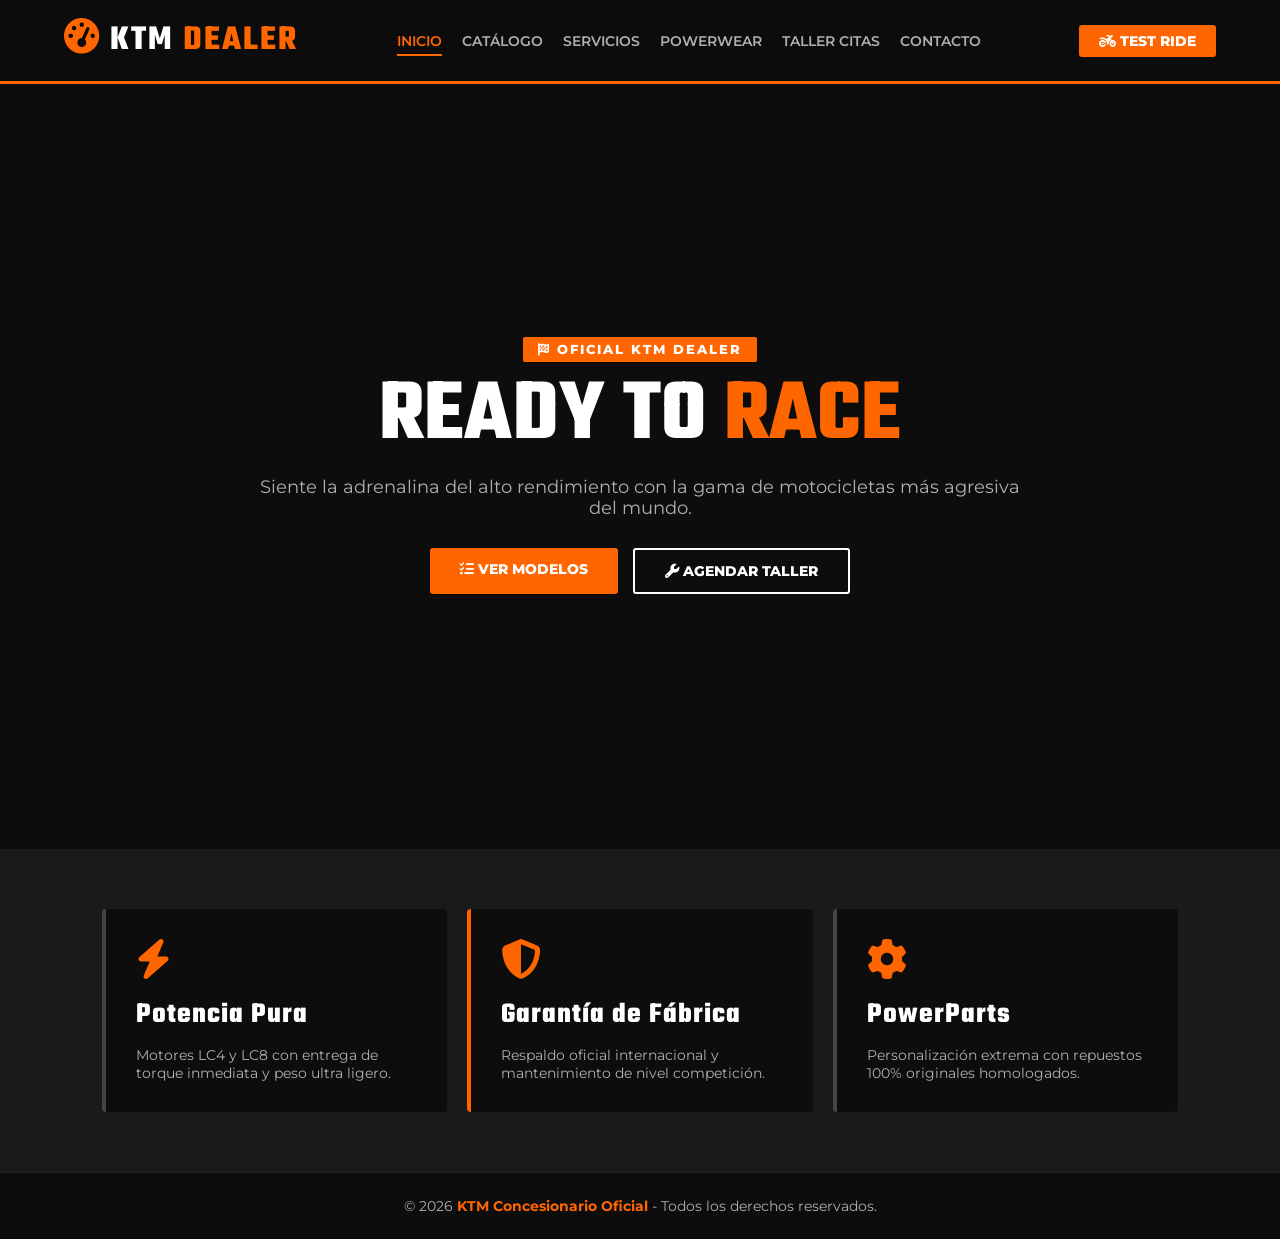
<file: index.html>
<!DOCTYPE html>
<html lang="es">
<head>
    <meta charset="UTF-8">
    <meta name="viewport" content="width=device-width, initial-scale=1.0">
    <title>KTM Concesionario Oficial | Ready to Race</title>
    <!-- Fuentes deportivas y robustas de Google Fonts -->
    <link href="https://fonts.googleapis.com/css2?family=Teko:wght@600;700&family=Montserrat:wght@400;600;800&display=swap" rel="stylesheet">
    <!-- Iconos vectoriales -->
    <link rel="stylesheet" href="https://cdnjs.cloudflare.com/ajax/libs/font-awesome/6.4.0/css/all.min.css">
    <!-- CSS Exclusivo de Inicio -->
    <link rel="stylesheet" href="styles-inicio.css">
</head>
<body>

    <!-- Encabezado / Menú Principal -->
    <header>
        <div class="logo">
            <i class="fa-solid fa-gauge-high"></i> KTM <span>DEALER</span>
        </div>
        <nav>
            <ul>
                <li><a href="index.html" class="active">Inicio</a></li>
                <li><a href="catalogo.html">Catálogo</a></li>
                <li><a href="servicios.html">Servicios</a></li>
                <li><a href="powerwear.html">PowerWear</a></li>
                <li><a href="taller.html">Taller Citas</a></li>
                <li><a href="contacto.html">Contacto</a></li>
            </ul>
        </nav>
        <a href="contacto.html" class="btn-header"><i class="fa-solid fa-motorcycle"></i> Test Ride</a>
    </header>

    <!-- Banner Principal (Hero) -->
    <section class="hero">
        <div class="hero-overlay"></div>
        <div class="hero-content">
            <span class="tag-racing"><i class="fa-solid fa-flag-checkered"></i> OFICIAL KTM DEALER</span>
            <h1>READY TO <span>RACE</span></h1>
            <p>Siente la adrenalina del alto rendimiento con la gama de motocicletas más agresiva del mundo.</p>
            <div class="hero-btns">
                <a href="catalogo.html" class="btn btn-primary"><i class="fa-solid fa-list-check"></i> Ver Modelos</a>
                <a href="taller.html" class="btn btn-secondary"><i class="fa-solid fa-wrench"></i> Agendar Taller</a>
            </div>
        </div>
    </section>

    <!-- Destacados rápidos de Inicio -->
    <section class="features-inicio">
        <div class="feature-card">
            <i class="fa-solid fa-bolt"></i>
            <h3>Potencia Pura</h3>
            <p>Motores LC4 y LC8 con entrega de torque inmediata y peso ultra ligero.</p>
        </div>
        <div class="feature-card orange">
            <i class="fa-solid fa-shield-halved"></i>
            <h3>Garantía de Fábrica</h3>
            <p>Respaldo oficial internacional y mantenimiento de nivel competición.</p>
        </div>
        <div class="feature-card">
            <i class="fa-solid fa-gear"></i>
            <h3>PowerParts</h3>
            <p>Personalización extrema con repuestos 100% originales homologados.</p>
        </div>
    </section>

    <footer>
        <p>&copy; 2026 <span>KTM Concesionario Oficial</span> - Todos los derechos reservados.</p>
    </footer>

</body>
</html>
</file>
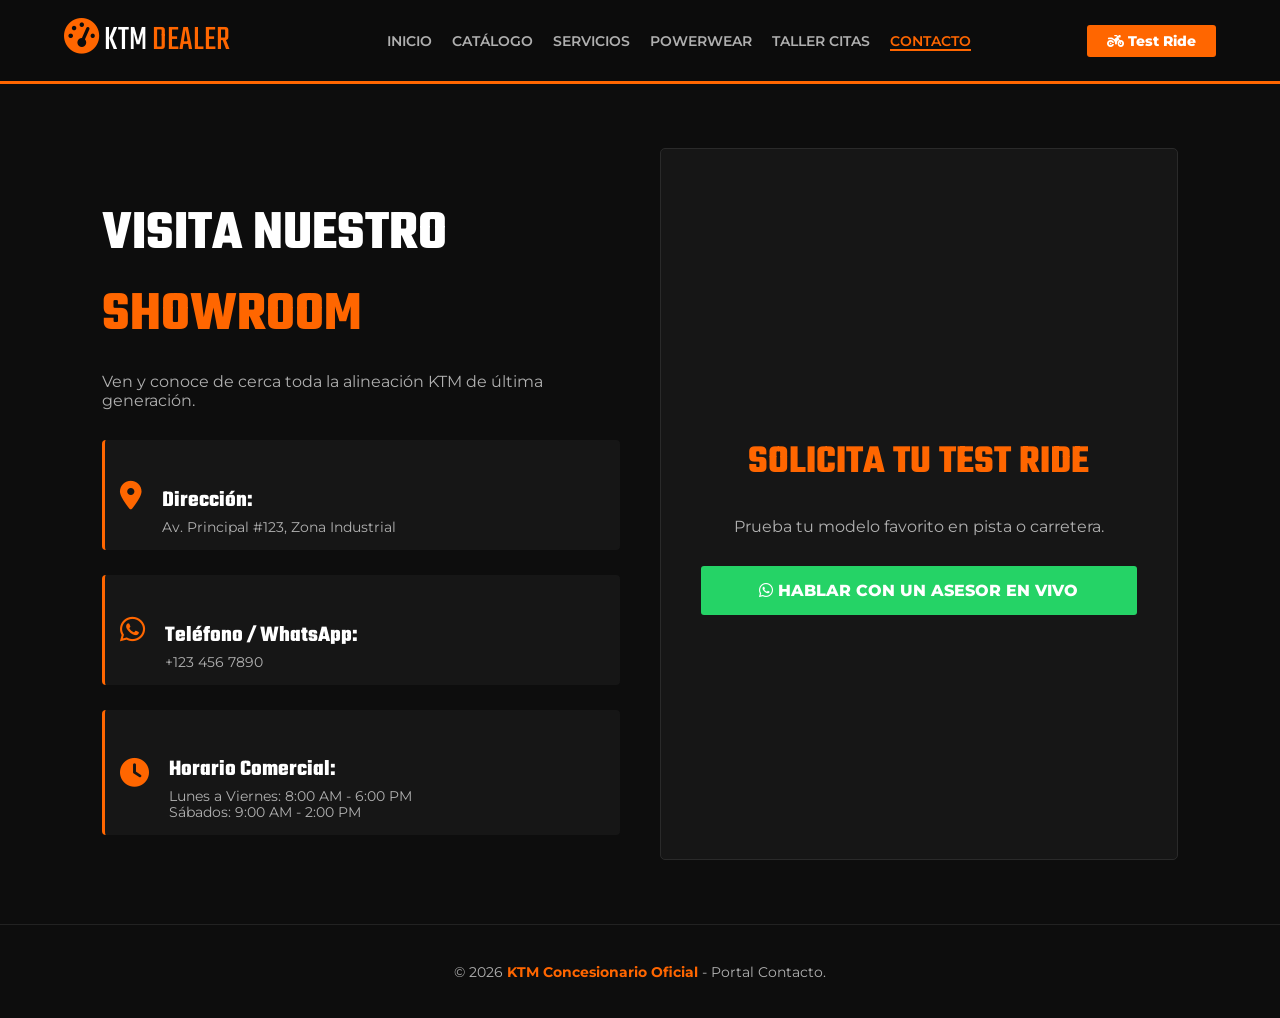
<file: contacto.html>
<!DOCTYPE html>
<html lang="es">
<head>
    <meta charset="UTF-8">
    <meta name="viewport" content="width=device-width, initial-scale=1.0">
    <title>KTM | Contacto & Concesionario</title>
    <link href="https://fonts.googleapis.com/css2?family=Teko:wght@600;700&family=Montserrat:wght@400;600;800&display=swap" rel="stylesheet">
    <link rel="stylesheet" href="https://cdnjs.cloudflare.com/ajax/libs/font-awesome/6.4.0/css/all.min.css">
    <!-- CSS Exclusivo de Contacto -->
    <link rel="stylesheet" href="styles-contacto.css">
</head>
<body>

    <header>
        <div class="logo"><i class="fa-solid fa-gauge-high"></i> KTM <span>DEALER</span></div>
        <nav>
            <ul>
                <li><a href="index.html">Inicio</a></li>
                <li><a href="catalogo.html">Catálogo</a></li>
                <li><a href="servicios.html">Servicios</a></li>
                <li><a href="powerwear.html">PowerWear</a></li>
                <li><a href="taller.html">Taller Citas</a></li>
                <li><a href="contacto.html" class="active">Contacto</a></li>
            </ul>
        </nav>
        <a href="contacto.html" class="btn-header"><i class="fa-solid fa-motorcycle"></i> Test Ride</a>
    </header>

    <section class="contacto-section">
        <div class="contacto-grid">
            <div class="info-box">
                <h2>Visita Nuestro <span>Showroom</span></h2>
                <p>Ven y conoce de cerca toda la alineación KTM de última generación.</p>

                <div class="dato-item">
                    <i class="fa-solid fa-location-dot"></i>
                    <div>
                        <h4>Dirección:</h4>
                        <p>Av. Principal #123, Zona Industrial</p>
                    </div>
                </div>

                <div class="dato-item">
                    <i class="fa-brands fa-whatsapp"></i>
                    <div>
                        <h4>Teléfono / WhatsApp:</h4>
                        <p>+123 456 7890</p>
                    </div>
                </div>

                <div class="dato-item">
                    <i class="fa-solid fa-clock"></i>
                    <div>
                        <h4>Horario Comercial:</h4>
                        <p>Lunes a Viernes: 8:00 AM - 6:00 PM<br>Sábados: 9:00 AM - 2:00 PM</p>
                    </div>
                </div>
            </div>

            <!-- Caja de Test Ride -->
            <div class="testride-box">
                <h3>Solicita tu Test Ride</h3>
                <p>Prueba tu modelo favorito en pista o carretera.</p>
                <a href="https://wa.me/11234567890?text=Quiero%20agendar%20un%20Test%20Ride" target="_blank" class="btn-ws-direct">
                    <i class="fa-brands fa-whatsapp"></i> Hablar con un Asesor en Vivo
                </a>
            </div>
        </div>
    </section>

    <footer>
        <p>&copy; 2026 <span>KTM Concesionario Oficial</span> - Portal Contacto.</p>
    </footer>

</body>
</html>
</file>
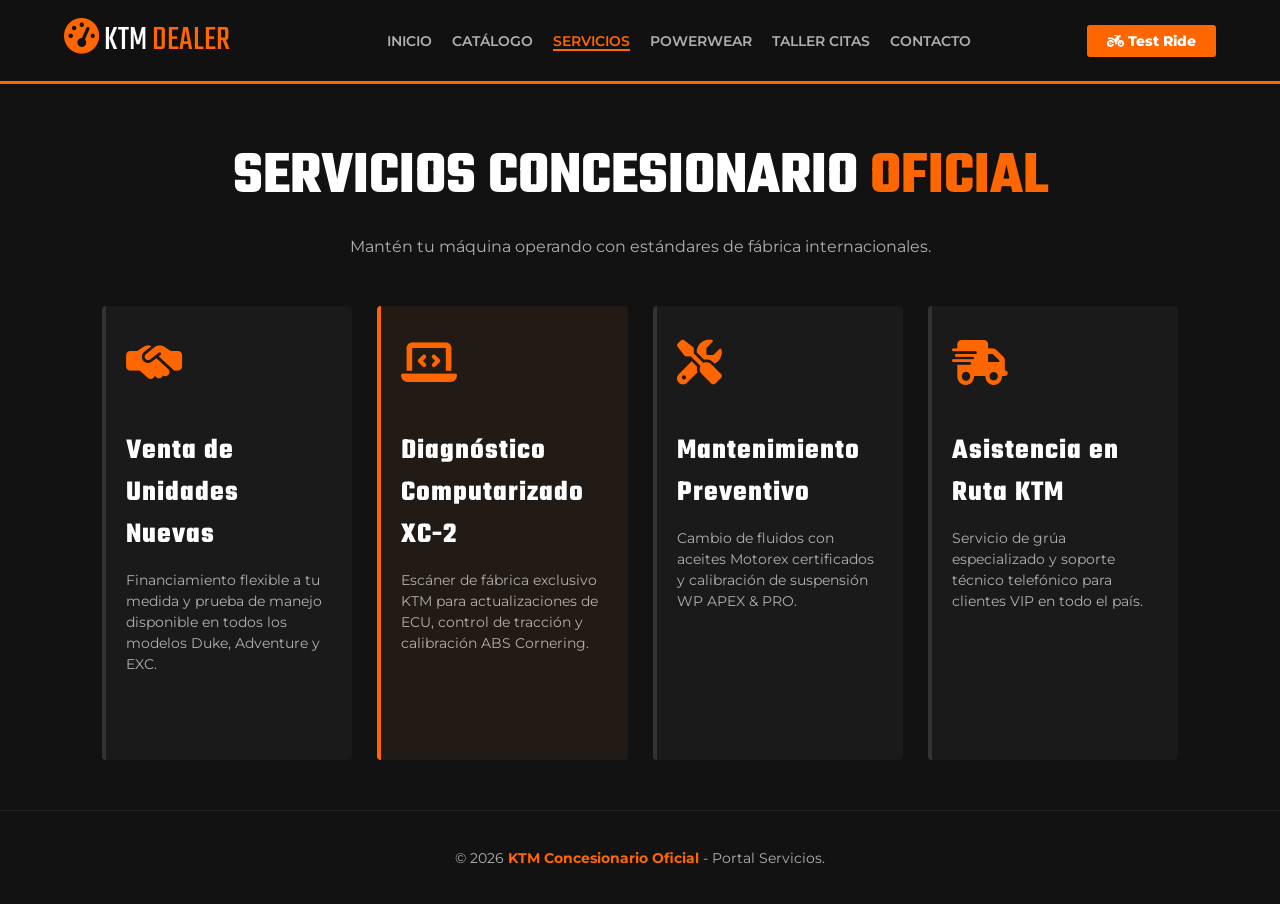
<file: servicios.html>
<!DOCTYPE html>
<html lang="es">
<head>
    <meta charset="UTF-8">
    <meta name="viewport" content="width=device-width, initial-scale=1.0">
    <title>KTM | Servicios & Respaldo Oficial</title>
    <link href="https://fonts.googleapis.com/css2?family=Teko:wght@600;700&family=Montserrat:wght@400;600;800&display=swap" rel="stylesheet">
    <link rel="stylesheet" href="https://cdnjs.cloudflare.com/ajax/libs/font-awesome/6.4.0/css/all.min.css">
    <!-- CSS Exclusivo de Servicios -->
    <link rel="stylesheet" href="styles-servicios.css">
</head>
<body>

    <header>
        <div class="logo"><i class="fa-solid fa-gauge-high"></i> KTM <span>DEALER</span></div>
        <nav>
            <ul>
                <li><a href="index.html">Inicio</a></li>
                <li><a href="catalogo.html">Catálogo</a></li>
                <li><a href="servicios.html" class="active">Servicios</a></li>
                <li><a href="powerwear.html">PowerWear</a></li>
                <li><a href="taller.html">Taller Citas</a></li>
                <li><a href="contacto.html">Contacto</a></li>
            </ul>
        </nav>
        <a href="contacto.html" class="btn-header"><i class="fa-solid fa-motorcycle"></i> Test Ride</a>
    </header>

    <section class="servicios-hero">
        <h2>Servicios Concesionario <span>Oficial</span></h2>
        <p>Mantén tu máquina operando con estándares de fábrica internacionales.</p>

        <div class="servicios-grid">
            <div class="box-servicio">
                <i class="fa-solid fa-handshake-simple icon-serv"></i>
                <h3>Venta de Unidades Nuevas</h3>
                <p>Financiamiento flexible a tu medida y prueba de manejo disponible en todos los modelos Duke, Adventure y EXC.</p>
            </div>

            <div class="box-servicio destacado">
                <i class="fa-solid fa-laptop-code icon-serv"></i>
                <h3>Diagnóstico Computarizado XC-2</h3>
                <p>Escáner de fábrica exclusivo KTM para actualizaciones de ECU, control de tracción y calibración ABS Cornering.</p>
            </div>

            <div class="box-servicio">
                <i class="fa-solid fa-screwdriver-wrench icon-serv"></i>
                <h3>Mantenimiento Preventivo</h3>
                <p>Cambio de fluidos con aceites Motorex certificados y calibración de suspensión WP APEX & PRO.</p>
            </div>

            <div class="box-servicio">
                <i class="fa-solid fa-truck-fast icon-serv"></i>
                <h3>Asistencia en Ruta KTM</h3>
                <p>Servicio de grúa especializado y soporte técnico telefónico para clientes VIP en todo el país.</p>
            </div>
        </div>
    </section>

    <footer>
        <p>&copy; 2026 <span>KTM Concesionario Oficial</span> - Portal Servicios.</p>
    </footer>

</body>
</html>
</file>
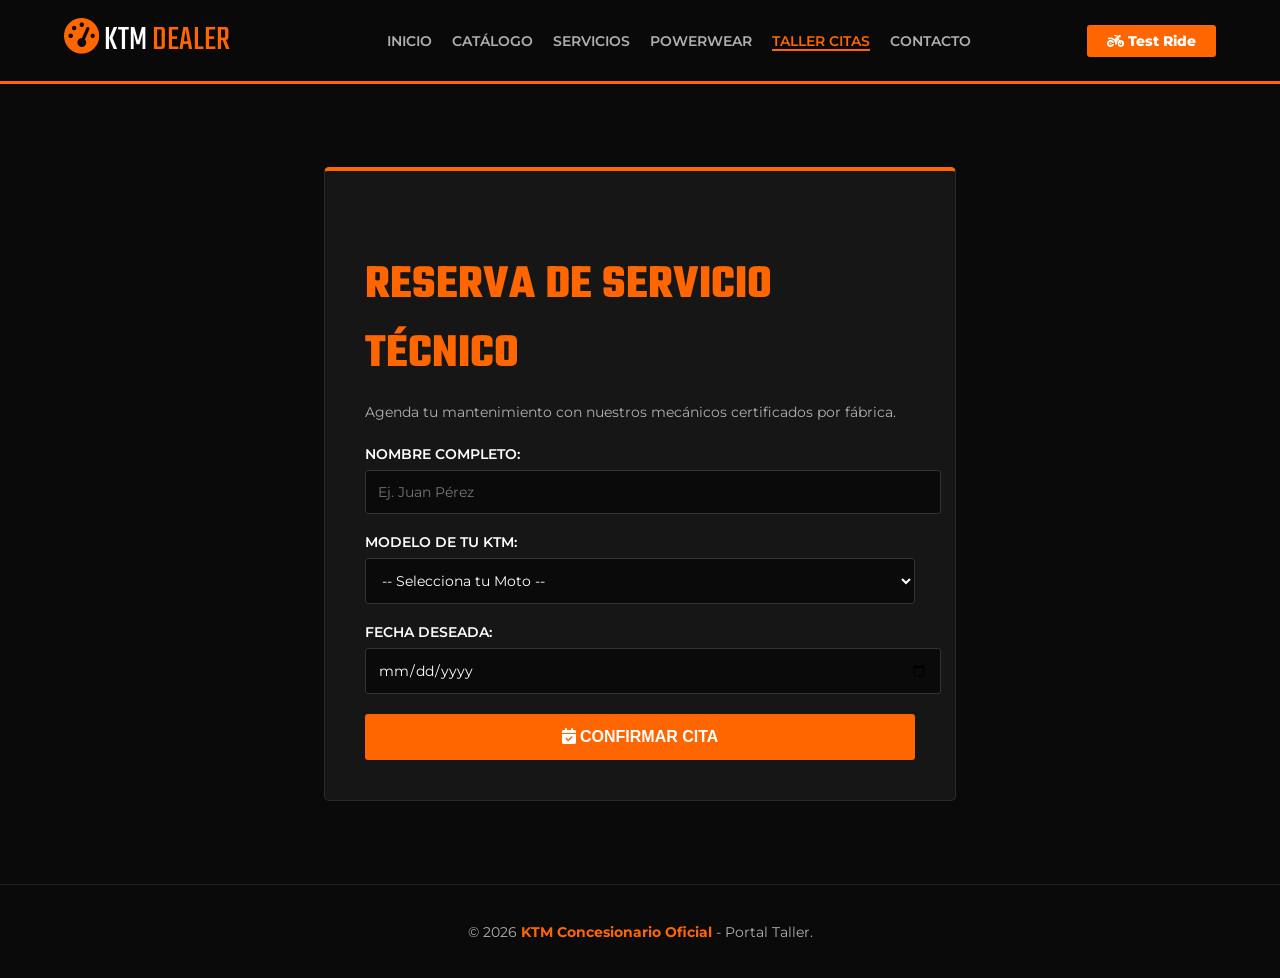
<file: taller.html>
<!DOCTYPE html>
<html lang="es">
<head>
    <meta charset="UTF-8">
    <meta name="viewport" content="width=device-width, initial-scale=1.0">
    <title>KTM | Agendar Cita de Taller</title>
    <link href="https://fonts.googleapis.com/css2?family=Teko:wght@600;700&family=Montserrat:wght@400;600;800&display=swap" rel="stylesheet">
    <link rel="stylesheet" href="https://cdnjs.cloudflare.com/ajax/libs/font-awesome/6.4.0/css/all.min.css">
    <!-- CSS Exclusivo de Taller -->
    <link rel="stylesheet" href="styles-taller.css">
</head>
<body>

    <header>
        <div class="logo"><i class="fa-solid fa-gauge-high"></i> KTM <span>DEALER</span></div>
        <nav>
            <ul>
                <li><a href="index.html">Inicio</a></li>
                <li><a href="catalogo.html">Catálogo</a></li>
                <li><a href="servicios.html">Servicios</a></li>
                <li><a href="powerwear.html">PowerWear</a></li>
                <li><a href="taller.html" class="active">Taller Citas</a></li>
                <li><a href="contacto.html">Contacto</a></li>
            </ul>
        </nav>
        <a href="contacto.html" class="btn-header"><i class="fa-solid fa-motorcycle"></i> Test Ride</a>
    </header>

    <section class="taller-wrapper">
        <div class="form-card">
            <h2>Reserva de Servicio Técnico</h2>
            <p>Agenda tu mantenimiento con nuestros mecánicos certificados por fábrica.</p>

            <form action="#">
                <div class="form-group">
                    <label>Nombre Completo:</label>
                    <input type="text" placeholder="Ej. Juan Pérez" required>
                </div>

                <div class="form-group">
                    <label>Modelo de tu KTM:</label>
                    <select required>
                        <option value="">-- Selecciona tu Moto --</option>
                        <option value="duke">KTM Duke (125 / 200 / 390 / 890 / 1290)</option>
                        <option value="adventure">KTM Adventure (390 / 890 / 1290)</option>
                        <option value="exc">KTM EXC Enduro / XC</option>
                        <option value="rc">KTM RC Series</option>
                    </select>
                </div>

                <div class="form-group">
                    <label>Fecha Deseada:</label>
                    <input type="date" required>
                </div>

                <button type="submit" class="btn-submit"><i class="fa-solid fa-calendar-check"></i> Confirmar Cita</button>
            </form>
        </div>
    </section>

    <footer>
        <p>&copy; 2026 <span>KTM Concesionario Oficial</span> - Portal Taller.</p>
    </footer>

</body>
</html>
</file>
<file: styles-inicio.css>
/* ==========================================================================
   ESTILOS EXCLUSIVOS: PORTAL DE INICIO (styles-inicio.css)
   ========================================================================== */
:root {
    --ktm-orange: #FF6600;
    --ktm-black: #0D0D0D;
    --ktm-dark-gray: #1A1A1A;
    --ktm-light-gray: #B0B0B0;
    --fuente-titulo: 'Teko', sans-serif;
    --fuente-cuerpo: 'Montserrat', sans-serif;
}

* { margin: 0; padding: 0; box-sizing: border-box; }
body { background: var(--ktm-black); color: #fff; font-family: var(--fuente-cuerpo); }

/* Header */
header {
    background: rgba(13, 13, 13, 0.95);
    border-bottom: 3px solid var(--ktm-orange);
    display: flex; justify-content: space-between; align-items: center;
    padding: 15px 5%; position: sticky; top: 0; z-index: 100;
}
.logo { font-family: var(--fuente-titulo); font-size: 2.2rem; font-weight: 700; letter-spacing: 2px; }
.logo i { color: var(--ktm-orange); }
.logo span { color: var(--ktm-orange); }

nav ul { display: flex; list-style: none; gap: 20px; }
nav a { color: var(--ktm-light-gray); text-decoration: none; font-weight: 600; font-size: 0.85rem; text-transform: uppercase; transition: 0.3s; }
nav a:hover, nav a.active { color: var(--ktm-orange); border-bottom: 2px solid var(--ktm-orange); padding-bottom: 5px; }

.btn-header { background: var(--ktm-orange); color: #fff; padding: 8px 20px; text-decoration: none; font-weight: 800; font-size: 0.85rem; text-transform: uppercase; border-radius: 3px; }
.btn-header:hover { background: #e05500; }

/* Hero */
.hero {
    position: relative; min-height: 85vh; display: flex; align-items: center; justify-content: center;
    background: url('https://images.unsplash.com/photo-1568772585407-9361f9bf3a87?q=80&w=1600&auto=format&fit=crop') center/cover no-repeat;
}
.hero-overlay { position: absolute; inset: 0; background: linear-gradient(180deg, rgba(13,13,13,0.4) 0%, rgba(13,13,13,0.95) 100%); }
.hero-content { position: relative; z-index: 2; text-align: center; max-width: 800px; padding: 20px; }

.tag-racing { background: var(--ktm-orange); color: #fff; font-size: 0.8rem; font-weight: 800; padding: 5px 15px; border-radius: 2px; letter-spacing: 2px; }
.hero-content h1 { font-family: var(--fuente-titulo); font-size: 5.5rem; line-height: 1; margin: 15px 0; text-transform: uppercase; }
.hero-content h1 span { color: var(--ktm-orange); }
.hero-content p { font-size: 1.1rem; color: var(--ktm-light-gray); margin-bottom: 30px; }

/* Botones */
.hero-btns { display: flex; gap: 15px; justify-content: center; }
.btn { padding: 12px 30px; font-weight: 800; text-transform: uppercase; text-decoration: none; border-radius: 3px; font-size: 0.9rem; transition: 0.3s; }
.btn-primary { background: var(--ktm-orange); color: #fff; }
.btn-primary:hover { background: #e05500; transform: translateY(-2px); }
.btn-secondary { border: 2px solid #fff; color: #fff; }
.btn-secondary:hover { background: #fff; color: var(--ktm-black); }

/* Features */
.features-inicio { display: grid; grid-template-columns: repeat(auto-fit, minmax(280px, 1fr)); gap: 20px; padding: 60px 8%; background: var(--ktm-dark-gray); }
.feature-card { background: var(--ktm-black); padding: 30px; border-left: 4px solid #444; border-radius: 4px; transition: 0.3s; }
.feature-card.orange { border-left-color: var(--ktm-orange); }
.feature-card:hover { transform: translateY(-5px); border-left-color: var(--ktm-orange); }
.feature-card i { font-size: 2.5rem; color: var(--ktm-orange); margin-bottom: 15px; }
.feature-card h3 { font-family: var(--fuente-titulo); font-size: 1.8rem; letter-spacing: 1px; margin-bottom: 10px; }
.feature-card p { color: var(--ktm-light-gray); font-size: 0.9rem; }

footer { text-align: center; padding: 25px; border-top: 1px solid #222; font-size: 0.85rem; color: var(--ktm-light-gray); }
footer span { color: var(--ktm-orange); font-weight: bold; }
</file>
<file: styles-contacto.css>
/* ==========================================================================
   ESTILOS EXCLUSIVOS: PORTAL DE CONTACTO (styles-contacto.css)
   ========================================================================== */
body { background: #0d0d0d; color: #fff; font-family: 'Montserrat', sans-serif; margin: 0; }

header {
    background: rgba(13, 13, 13, 0.95); border-bottom: 3px solid #FF6600;
    display: flex; justify-content: space-between; align-items: center;
    padding: 15px 5%; position: sticky; top: 0; z-index: 100;
}
.logo { font-family: 'Teko', sans-serif; font-size: 2.2rem; }
.logo span { color: #FF6600; }
.logo i { color: #FF6600; }

nav ul { display: flex; list-style: none; gap: 20px; }
nav a { color: #B0B0B0; text-decoration: none; font-weight: 600; font-size: 0.85rem; text-transform: uppercase; }
nav a:hover, nav a.active { color: #FF6600; border-bottom: 2px solid #FF6600; }

.btn-header { background: #FF6600; color: #fff; padding: 8px 20px; text-decoration: none; font-weight: 800; font-size: 0.85rem; border-radius: 3px; }

.contacto-section { min-height: 80vh; padding: 60px 8%; display: flex; align-items: center; }
.contacto-grid { display: grid; grid-template-columns: 1fr 1fr; gap: 40px; width: 100%; }

.info-box h2 { font-family: 'Teko', sans-serif; font-size: 3.5rem; text-transform: uppercase; margin-bottom: 10px; }
.info-box h2 span { color: #FF6600; }
.info-box p { color: #B0B0B0; margin-bottom: 30px; }

.dato-item { display: flex; align-items: center; gap: 20px; margin-bottom: 25px; background: #161616; padding: 15px; border-radius: 4px; border-left: 3px solid #FF6600; }
.dato-item i { font-size: 1.8rem; color: #FF6600; }
.dato-item h4 { font-family: 'Teko', sans-serif; font-size: 1.4rem; margin-bottom: 2px; }
.dato-item p { color: #B0B0B0; margin: 0; font-size: 0.85rem; }

.testride-box { background: #161616; border: 1px solid #2a2a2a; padding: 40px; border-radius: 5px; text-align: center; display: flex; flex-direction: column; justify-content: center; }
.testride-box h3 { font-family: 'Teko', sans-serif; font-size: 2.5rem; text-transform: uppercase; color: #FF6600; margin-bottom: 10px; }
.testride-box p { color: #B0B0B0; margin-bottom: 30px; }

.btn-ws-direct { background: #25D366; color: #fff; padding: 15px; text-decoration: none; font-weight: 800; text-transform: uppercase; border-radius: 3px; display: inline-block; }
.btn-ws-direct:hover { background: #1da851; }

footer { text-align: center; padding: 25px; border-top: 1px solid #222; font-size: 0.85rem; color: #B0B0B0; }
footer span { color: #FF6600; font-weight: bold; }
</file>
<file: styles-servicios.css>
/* ==========================================================================
   ESTILOS EXCLUSIVOS: PORTAL DE SERVICIOS (styles-servicios.css)
   ========================================================================== */
body { background: #121212; color: #fff; font-family: 'Montserrat', sans-serif; margin: 0; }

header {
    background: rgba(18, 18, 18, 0.95); border-bottom: 3px solid #FF6600;
    display: flex; justify-content: space-between; align-items: center;
    padding: 15px 5%; position: sticky; top: 0; z-index: 100;
}
.logo { font-family: 'Teko', sans-serif; font-size: 2.2rem; }
.logo span { color: #FF6600; }
.logo i { color: #FF6600; }

nav ul { display: flex; list-style: none; gap: 20px; }
nav a { color: #B0B0B0; text-decoration: none; font-weight: 600; font-size: 0.85rem; text-transform: uppercase; }
nav a:hover, nav a.active { color: #FF6600; border-bottom: 2px solid #FF6600; }

.btn-header { background: #FF6600; color: #fff; padding: 8px 20px; text-decoration: none; font-weight: 800; font-size: 0.85rem; border-radius: 3px; }

/* Layout Servicios */
.servicios-hero { padding: 50px 8%; text-align: center; }
.servicios-hero h2 { font-family: 'Teko', sans-serif; font-size: 3.8rem; text-transform: uppercase; margin: 0; }
.servicios-hero h2 span { color: #FF6600; }
.servicios-hero p { color: #B0B0B0; margin-bottom: 50px; }

.servicios-grid { display: grid; grid-template-columns: repeat(auto-fit, minmax(250px, 1fr)); gap: 25px; }

.box-servicio {
    background: #1a1a1a; padding: 35px 20px; border-left: 4px solid #333;
    border-radius: 4px; text-align: left; transition: 0.3s;
}
.box-servicio.destacado { border-left-color: #FF6600; background: #221a14; }
.box-servicio:hover { border-left-color: #FF6600; transform: translateY(-5px); }

.icon-serv { font-size: 2.8rem; color: #FF6600; margin-bottom: 15px; }
.box-servicio h3 { font-family: 'Teko', sans-serif; font-size: 1.8rem; letter-spacing: 1px; margin-bottom: 10px; }
.box-servicio p { color: #B0B0B0; font-size: 0.88rem; line-height: 1.5; }

footer { text-align: center; padding: 25px; border-top: 1px solid #222; font-size: 0.85rem; color: #B0B0B0; }
footer span { color: #FF6600; font-weight: bold; }
</file>
<file: styles-taller.css>
/* ==========================================================================
   ESTILOS EXCLUSIVOS: PORTAL DE TALLER (styles-taller.css)
   ========================================================================== */
body { background: #0a0a0a; color: #fff; font-family: 'Montserrat', sans-serif; margin: 0; }

header {
    background: rgba(10, 10, 10, 0.95); border-bottom: 3px solid #FF6600;
    display: flex; justify-content: space-between; align-items: center;
    padding: 15px 5%; position: sticky; top: 0; z-index: 100;
}
.logo { font-family: 'Teko', sans-serif; font-size: 2.2rem; }
.logo span { color: #FF6600; }
.logo i { color: #FF6600; }

nav ul { display: flex; list-style: none; gap: 20px; }
nav a { color: #B0B0B0; text-decoration: none; font-weight: 600; font-size: 0.85rem; text-transform: uppercase; }
nav a:hover, nav a.active { color: #FF6600; border-bottom: 2px solid #FF6600; }

.btn-header { background: #FF6600; color: #fff; padding: 8px 20px; text-decoration: none; font-weight: 800; font-size: 0.85rem; border-radius: 3px; }

.taller-wrapper { min-height: 80vh; display: flex; justify-content: center; align-items: center; padding: 40px 20px; }
.form-card { background: #161616; border: 1px solid #2a2a2a; border-top: 4px solid #FF6600; padding: 40px; width: 100%; max-width: 550px; border-radius: 5px; }

.form-card h2 { font-family: 'Teko', sans-serif; font-size: 3rem; text-transform: uppercase; margin-bottom: 5px; color: #FF6600; }
.form-card p { color: #B0B0B0; margin-bottom: 25px; font-size: 0.9rem; }

.form-group { margin-bottom: 20px; text-align: left; }
.form-group label { display: block; margin-bottom: 8px; font-weight: 600; font-size: 0.85rem; text-transform: uppercase; }

.form-group input, .form-group select {
    width: 100%; padding: 12px; background: #0a0a0a; border: 1px solid #333;
    color: #fff; border-radius: 3px; font-family: inherit; font-size: 0.9rem;
}
.form-group input:focus, .form-group select:focus { border-color: #FF6600; outline: none; }

.btn-submit { width: 100%; background: #FF6600; color: #fff; border: none; padding: 14px; font-weight: 800; text-transform: uppercase; cursor: pointer; border-radius: 3px; font-size: 1rem; transition: 0.3s; }
.btn-submit:hover { background: #e05500; }

footer { text-align: center; padding: 25px; border-top: 1px solid #222; font-size: 0.85rem; color: #B0B0B0; }
footer span { color: #FF6600; font-weight: bold; }
</file>
